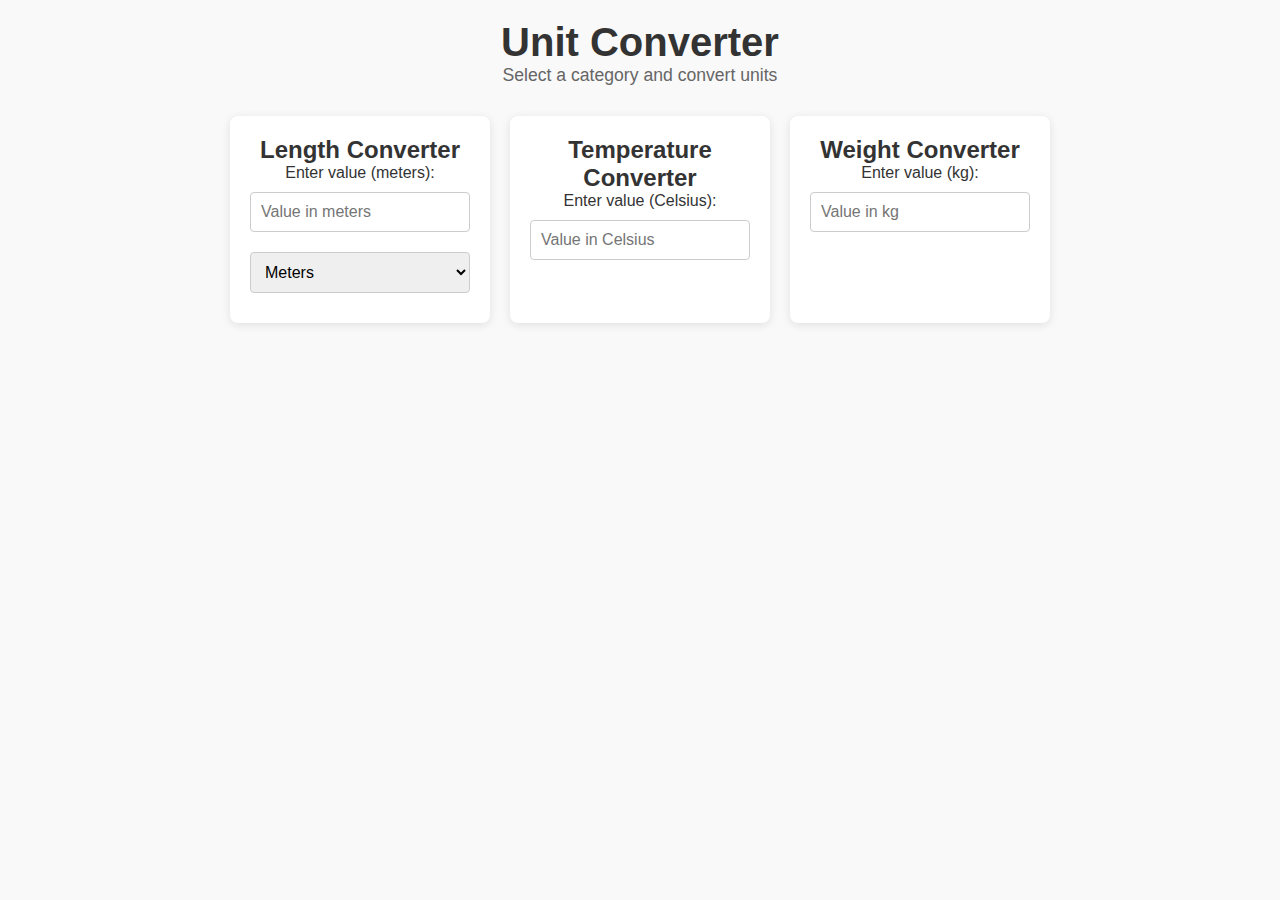
<file: index.html>
<!DOCTYPE html>
<html lang="en">
<head>
  <meta charset="UTF-8">
  <meta name="viewport" content="width=device-width, initial-scale=1.0">
  <title>Unit Converter</title>
  <link rel="stylesheet" href="style.css">
</head>
<body>
  <header>
    <h1>Unit Converter</h1>
    <p>Select a category and convert units</p>
    <div id="timerContainer" class="hidden">
      <p id="countdown">Redirecting in 20 seconds...</p>
      <p id="scrollPrompt" class="hidden">Scroll down and click the continue button</p>
    </div>
  </header>

  <div class="converter-container">
    <!-- Length Converter -->
    <section class="converter">
      <h2>Length Converter</h2>
      <label for="length">Enter value (meters):</label>
      <input type="number" id="length" placeholder="Value in meters">
      <select id="length-units">
        <option value="meters">Meters</option>
        <option value="kilometers">Kilometers</option>
        <option value="centimeters">Centimeters</option>
        <option value="inches">Inches</option>
        <option value="feet">Feet</option>
      </select>
      <p id="length-result"></p>
    </section>

    <!-- Temperature Converter -->
    <section class="converter">
      <h2>Temperature Converter</h2>
      <label for="temperature">Enter value (Celsius):</label>
      <input type="number" id="temperature" placeholder="Value in Celsius">
      <p id="temp-result"></p>
    </section>

    <!-- Weight Converter -->
    <section class="converter">
      <h2>Weight Converter</h2>
      <label for="weight">Enter value (kg):</label>
      <input type="number" id="weight" placeholder="Value in kg">
      <p id="weight-result"></p>
    </section>
  </div>

  <!-- Continue Button at Bottom -->
  <div id="continueSection" class="hidden bottom-button">
    <button id="continueBtn">Continue</button>
  </div>

  <script src="script.js"></script>
</body>
</html>
</file>
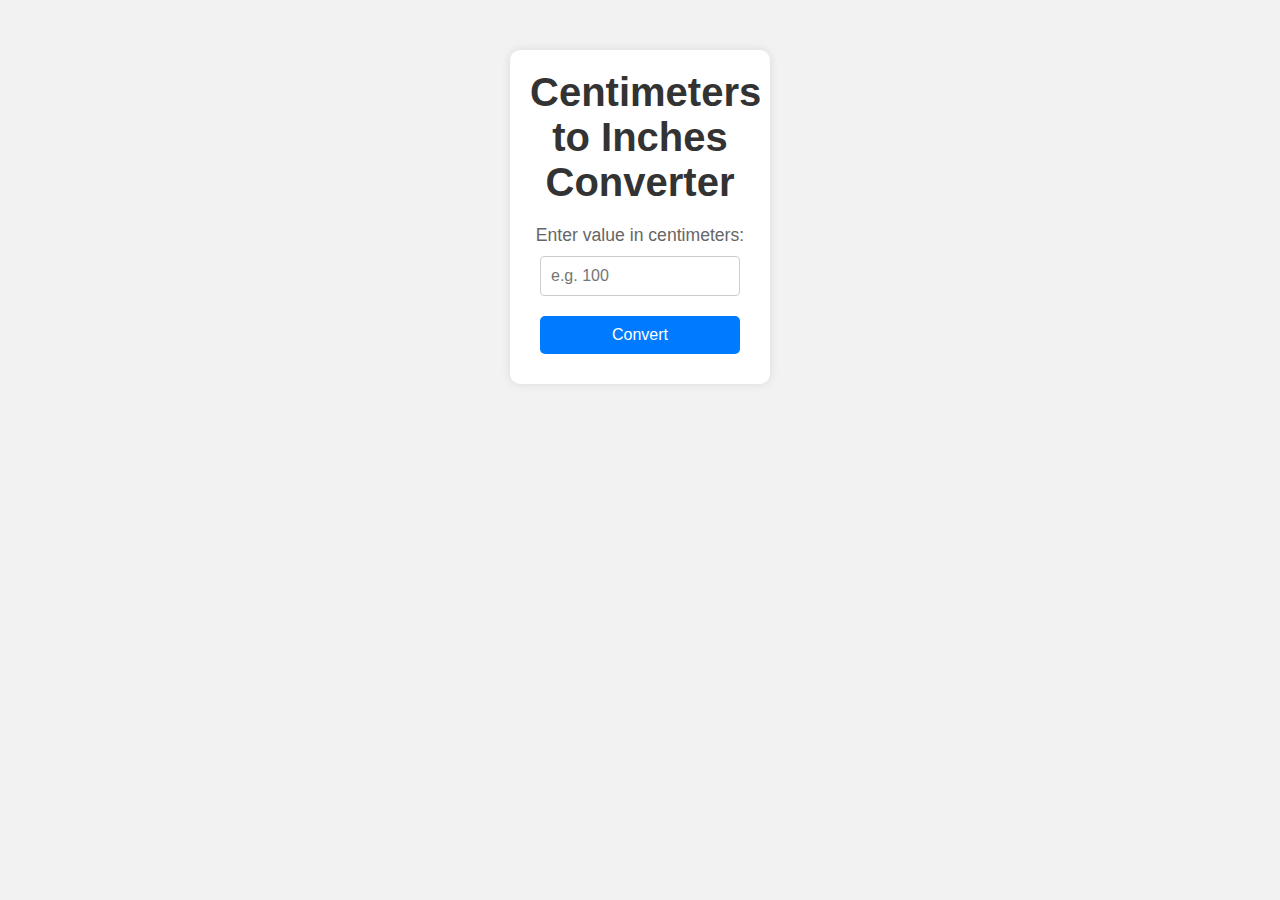
<file: cm-to-inches.html>
<!DOCTYPE html>
<html lang="en">
<head>
  <meta charset="UTF-8" />
  <meta name="viewport" content="width=device-width, initial-scale=1.0" />
  <title>CM to Inches Converter – Quick & Easy</title>
  <meta name="description" content="Convert centimeters to inches instantly with our free online converter. Accurate, fast, and mobile-friendly." />
  <meta name="keywords" content="cm to inches, convert cm to inches, centimeters to inches" />
  <link rel="stylesheet" href="style.css" />
  <style>
    body {
      font-family: Arial, sans-serif;
      background: #f2f2f2;
      text-align: center;
      padding: 40px;
    }
    .converter {
      background: white;
      padding: 20px;
      border-radius: 10px;
      display: inline-block;
      box-shadow: 0 0 10px rgba(0,0,0,0.1);
    }
    input, button {
      font-size: 16px;
      padding: 10px;
      margin: 10px 0;
      width: 200px;
    }
    h1 {
      margin-bottom: 20px;
    }
  </style>
</head>
<body>

  <div class="converter">
    <h1>Centimeters to Inches Converter</h1>
    <p>Enter value in centimeters:</p>
    <input type="number" id="cmInput" placeholder="e.g. 100" />
    <br>
    <button onclick="convertCmToInches()">Convert</button>
    <p id="result"></p>
  </div>

  <script>
    function convertCmToInches() {
      const cm = parseFloat(document.getElementById("cmInput").value);
      if (!isNaN(cm)) {
        const inches = cm / 2.54;
        document.getElementById("result").innerText = `${cm} cm = ${inches.toFixed(2)} inches`;
      } else {
        document.getElementById("result").innerText = "Please enter a valid number";
      }
    }
  </script>

</body>
</html>
</file>
<file: style.css>
/* Reset and base styles */
* {
  margin: 0;
  padding: 0;
  box-sizing: border-box;
}
body {
  font-family: Arial, sans-serif;
  background-color: #f9f9f9;
  color: #333;
  display: flex;
  flex-direction: column;
  align-items: center;
}

/* Header section */
header {
  text-align: center;
  margin-top: 20px;
  margin-bottom: 20px;
}
h1 {
  font-size: 2.5rem;
  color: #333;
}
p {
  font-size: 1.1rem;
  color: #666;
}

/* Timer and prompt */
#timerContainer p {
  margin-top: 10px;
  font-size: 1rem;
  font-weight: bold;
}

/* Converters */
.converter-container {
  display: flex;
  justify-content: center;
  flex-wrap: wrap;
}
.converter {
  background-color: #fff;
  padding: 20px;
  margin: 10px;
  width: 260px;
  border-radius: 8px;
  box-shadow: 0 2px 10px rgba(0,0,0,0.1);
  text-align: center;
}
input, select {
  width: 100%;
  padding: 10px;
  margin: 10px 0;
  border-radius: 4px;
  border: 1px solid #ccc;
  font-size: 1rem;
}

/* Continue Button styling */
.bottom-button {
  margin: 40px 0;
}
button {
  padding: 12px 20px;
  font-size: 1rem;
  background-color: #007bff;
  color: white;
  border: none;
  border-radius: 5px;
  cursor: pointer;
}
button:hover {
  background-color: #0056b3;
}

.hidden {
  display: none;
}
</file>
